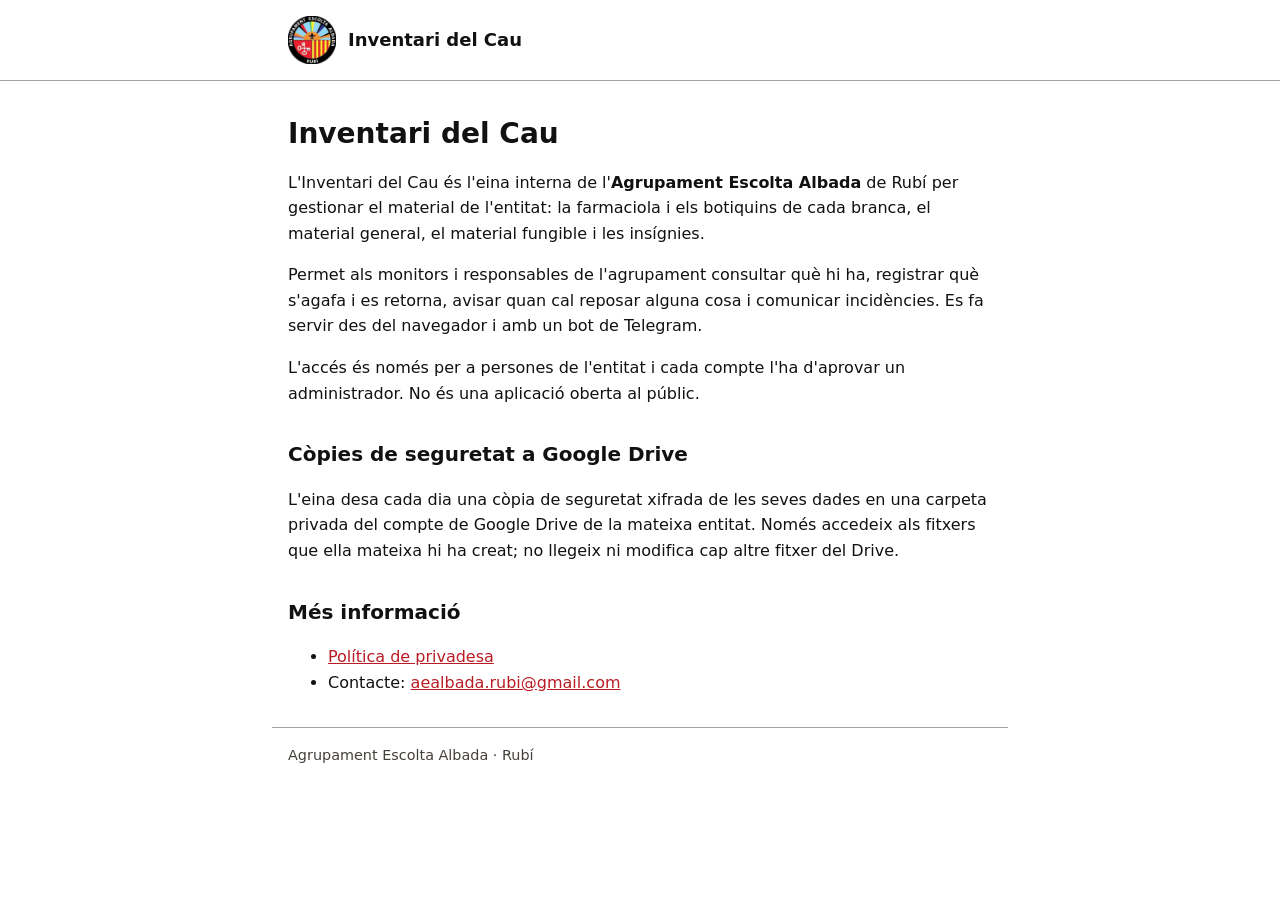
<file: index.html>
<!doctype html>
<html lang="ca">
<head>
  <meta charset="utf-8">
  <meta name="viewport" content="width=device-width, initial-scale=1">
  <title>Inventari del Cau · Agrupament Escolta Albada</title>
  <meta name="description" content="Inventari digital intern de l'Agrupament Escolta Albada de Rubí.">
  <link rel="stylesheet" href="estil.css">
</head>
<body>
  <header>
    <div>
      <img src="logo.png" alt="Agrupament Escolta Albada, Rubí" width="48" height="48">
      <span>Inventari del Cau</span>
    </div>
  </header>
  <main>
    <h1>Inventari del Cau</h1>
    <p>L'Inventari del Cau és l'eina interna de l'<strong>Agrupament Escolta Albada</strong> de Rubí per gestionar el material de l'entitat: la farmaciola i els botiquins de cada branca, el material general, el material fungible i les insígnies.</p>
    <p>Permet als monitors i responsables de l'agrupament consultar què hi ha, registrar què s'agafa i es retorna, avisar quan cal reposar alguna cosa i comunicar incidències. Es fa servir des del navegador i amb un bot de Telegram.</p>
    <p>L'accés és només per a persones de l'entitat i cada compte l'ha d'aprovar un administrador. No és una aplicació oberta al públic.</p>

    <h2>Còpies de seguretat a Google Drive</h2>
    <p>L'eina desa cada dia una còpia de seguretat xifrada de les seves dades en una carpeta privada del compte de Google Drive de la mateixa entitat. Només accedeix als fitxers que ella mateixa hi ha creat; no llegeix ni modifica cap altre fitxer del Drive.</p>

    <h2>Més informació</h2>
    <ul>
      <li><a href="privadesa.html">Política de privadesa</a></li>
      <li>Contacte: <a href="mailto:aealbada.rubi@gmail.com">aealbada.rubi@gmail.com</a></li>
    </ul>
  </main>
  <footer>
    Agrupament Escolta Albada · Rubí
  </footer>
</body>
</html>
</file>
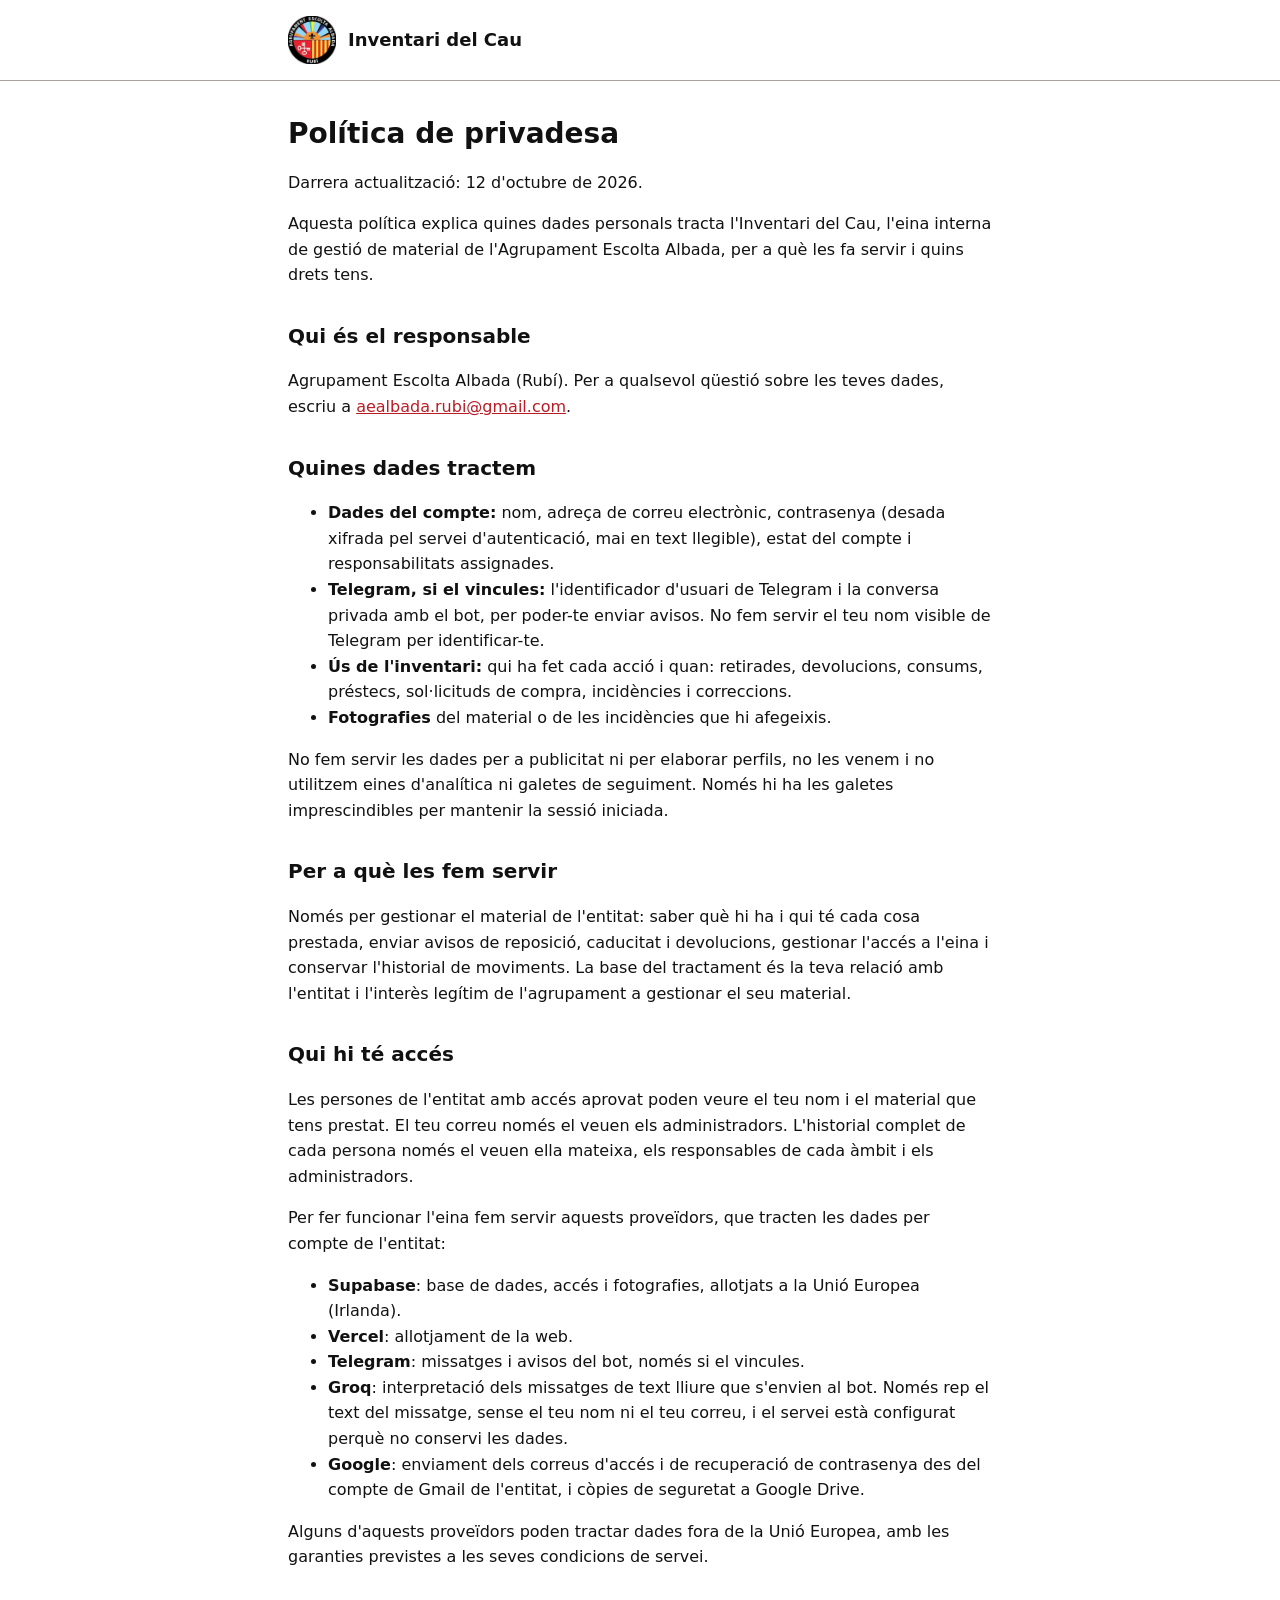
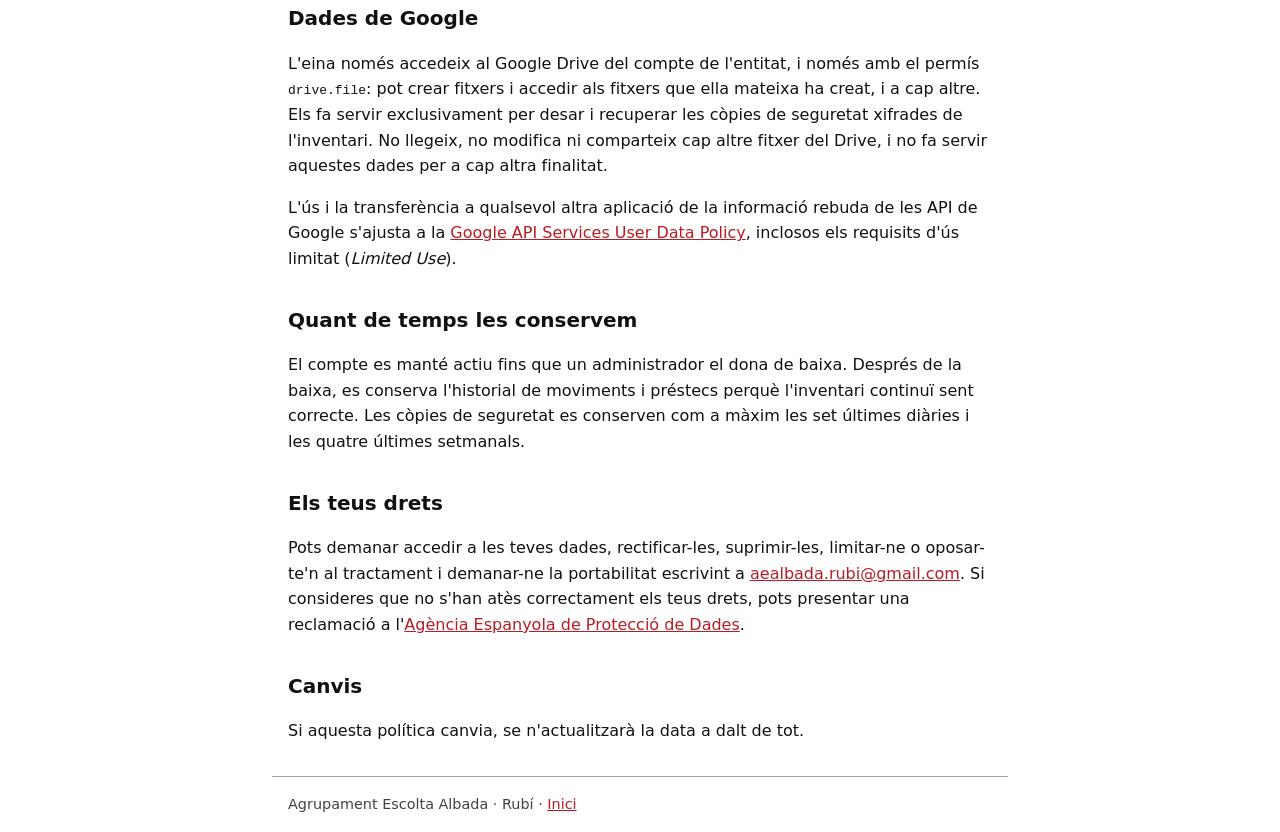
<file: privadesa.html>
<!doctype html>
<html lang="ca">
<head>
  <meta charset="utf-8">
  <meta name="viewport" content="width=device-width, initial-scale=1">
  <title>Política de privadesa · Inventari del Cau</title>
  <meta name="description" content="Política de privadesa de l'Inventari del Cau de l'Agrupament Escolta Albada.">
  <link rel="stylesheet" href="estil.css">
</head>
<body>
  <header>
    <div>
      <img src="logo.png" alt="Agrupament Escolta Albada, Rubí" width="48" height="48">
      <span>Inventari del Cau</span>
    </div>
  </header>
  <main>
    <h1>Política de privadesa</h1>
    <p>Darrera actualització: 12 d'octubre de 2026.</p>
    <p>Aquesta política explica quines dades personals tracta l'Inventari del Cau, l'eina interna de gestió de material de l'Agrupament Escolta Albada, per a què les fa servir i quins drets tens.</p>

    <h2>Qui és el responsable</h2>
    <p>Agrupament Escolta Albada (Rubí). Per a qualsevol qüestió sobre les teves dades, escriu a <a href="mailto:aealbada.rubi@gmail.com">aealbada.rubi@gmail.com</a>.</p>

    <h2>Quines dades tractem</h2>
    <ul>
      <li><strong>Dades del compte:</strong> nom, adreça de correu electrònic, contrasenya (desada xifrada pel servei d'autenticació, mai en text llegible), estat del compte i responsabilitats assignades.</li>
      <li><strong>Telegram, si el vincules:</strong> l'identificador d'usuari de Telegram i la conversa privada amb el bot, per poder-te enviar avisos. No fem servir el teu nom visible de Telegram per identificar-te.</li>
      <li><strong>Ús de l'inventari:</strong> qui ha fet cada acció i quan: retirades, devolucions, consums, préstecs, sol·licituds de compra, incidències i correccions.</li>
      <li><strong>Fotografies</strong> del material o de les incidències que hi afegeixis.</li>
    </ul>
    <p>No fem servir les dades per a publicitat ni per elaborar perfils, no les venem i no utilitzem eines d'analítica ni galetes de seguiment. Només hi ha les galetes imprescindibles per mantenir la sessió iniciada.</p>

    <h2>Per a què les fem servir</h2>
    <p>Només per gestionar el material de l'entitat: saber què hi ha i qui té cada cosa prestada, enviar avisos de reposició, caducitat i devolucions, gestionar l'accés a l'eina i conservar l'historial de moviments. La base del tractament és la teva relació amb l'entitat i l'interès legítim de l'agrupament a gestionar el seu material.</p>

    <h2>Qui hi té accés</h2>
    <p>Les persones de l'entitat amb accés aprovat poden veure el teu nom i el material que tens prestat. El teu correu només el veuen els administradors. L'historial complet de cada persona només el veuen ella mateixa, els responsables de cada àmbit i els administradors.</p>
    <p>Per fer funcionar l'eina fem servir aquests proveïdors, que tracten les dades per compte de l'entitat:</p>
    <ul>
      <li><strong>Supabase</strong>: base de dades, accés i fotografies, allotjats a la Unió Europea (Irlanda).</li>
      <li><strong>Vercel</strong>: allotjament de la web.</li>
      <li><strong>Telegram</strong>: missatges i avisos del bot, només si el vincules.</li>
      <li><strong>Groq</strong>: interpretació dels missatges de text lliure que s'envien al bot. Només rep el text del missatge, sense el teu nom ni el teu correu, i el servei està configurat perquè no conservi les dades.</li>
      <li><strong>Google</strong>: enviament dels correus d'accés i de recuperació de contrasenya des del compte de Gmail de l'entitat, i còpies de seguretat a Google Drive.</li>
    </ul>
    <p>Alguns d'aquests proveïdors poden tractar dades fora de la Unió Europea, amb les garanties previstes a les seves condicions de servei.</p>

    <h2>Dades de Google</h2>
    <p>L'eina només accedeix al Google Drive del compte de l'entitat, i només amb el permís <code>drive.file</code>: pot crear fitxers i accedir als fitxers que ella mateixa ha creat, i a cap altre. Els fa servir exclusivament per desar i recuperar les còpies de seguretat xifrades de l'inventari. No llegeix, no modifica ni comparteix cap altre fitxer del Drive, i no fa servir aquestes dades per a cap altra finalitat.</p>
    <p>L'ús i la transferència a qualsevol altra aplicació de la informació rebuda de les API de Google s'ajusta a la <a href="https://developers.google.com/terms/api-services-user-data-policy">Google API Services User Data Policy</a>, inclosos els requisits d'ús limitat (<i lang="en">Limited Use</i>).</p>

    <h2>Quant de temps les conservem</h2>
    <p>El compte es manté actiu fins que un administrador el dona de baixa. Després de la baixa, es conserva l'historial de moviments i préstecs perquè l'inventari continuï sent correcte. Les còpies de seguretat es conserven com a màxim les set últimes diàries i les quatre últimes setmanals.</p>

    <h2>Els teus drets</h2>
    <p>Pots demanar accedir a les teves dades, rectificar-les, suprimir-les, limitar-ne o oposar-te'n al tractament i demanar-ne la portabilitat escrivint a <a href="mailto:aealbada.rubi@gmail.com">aealbada.rubi@gmail.com</a>. Si consideres que no s'han atès correctament els teus drets, pots presentar una reclamació a l'<a href="https://www.aepd.es">Agència Espanyola de Protecció de Dades</a>.</p>

    <h2>Canvis</h2>
    <p>Si aquesta política canvia, se n'actualitzarà la data a dalt de tot.</p>
  </main>
  <footer>
    Agrupament Escolta Albada · Rubí · <a href="index.html">Inici</a>
  </footer>
</body>
</html>
</file>
<file: estil.css>
body {
  margin: 0;
  background: #ffffff;
  color: #111111;
  font-family: system-ui, sans-serif;
  line-height: 1.6;
}
header {
  border-bottom: 1px solid #a8a29e;
}
header div,
main,
footer {
  max-width: 44rem;
  margin: 0 auto;
  padding: 1rem;
}
header div {
  display: flex;
  align-items: center;
  gap: 0.75rem;
  font-weight: 600;
  font-size: 1.125rem;
}
h1 {
  font-size: 1.75rem;
  line-height: 1.25;
}
h2 {
  font-size: 1.25rem;
  margin-top: 2rem;
}
a {
  color: #b91c24;
}
a:focus-visible {
  outline: 3px solid #111111;
  outline-offset: 2px;
}
footer {
  border-top: 1px solid #a8a29e;
  color: #44403c;
  font-size: 0.9rem;
}
</file>
